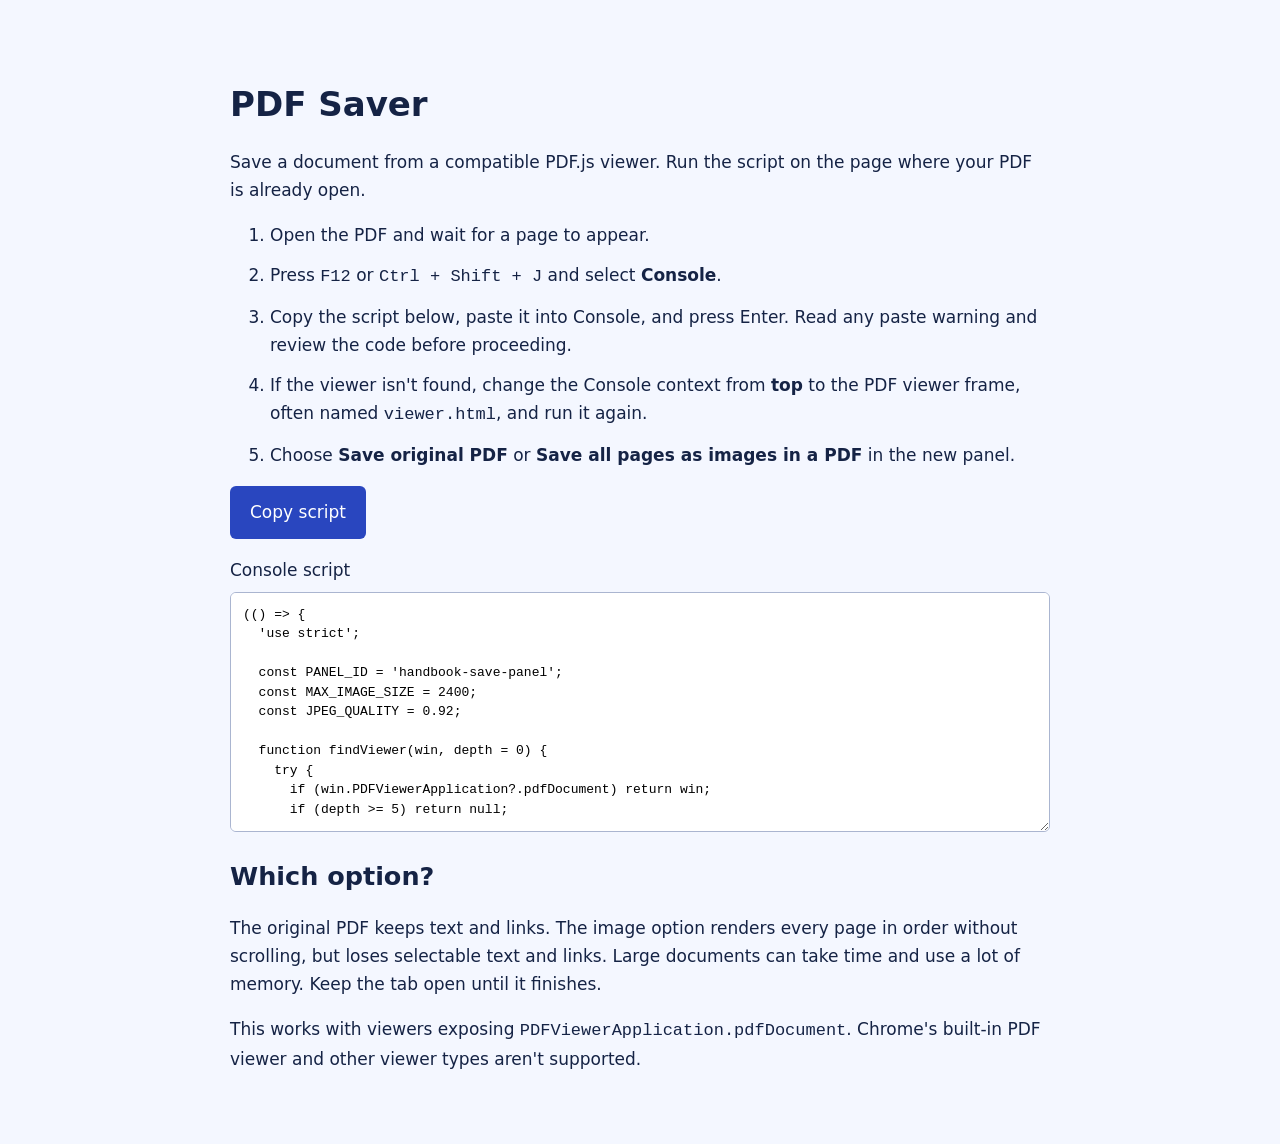
<file: index.html>
<!doctype html>
<html lang="en">
  <head>
    <meta charset="utf-8">
    <meta name="viewport" content="width=device-width, initial-scale=1">
    <title>PDF Saver</title>
    <link rel="stylesheet" href="style.css">
    <script src="page.js" defer></script>
  </head>
  <body>
    <main>
      <h1>PDF Saver</h1>
      <p>Save a document from a compatible PDF.js viewer. Run the script on the page where your PDF is already open.</p>

      <ol>
        <li>Open the PDF and wait for a page to appear.</li>
        <li>Press <kbd>F12</kbd> or <kbd>Ctrl + Shift + J</kbd> and select <strong>Console</strong>.</li>
        <li>Copy the script below, paste it into Console, and press Enter. Read any paste warning and review the code before proceeding.</li>
        <li>If the viewer isn't found, change the Console context from <strong>top</strong> to the PDF viewer frame, often named <code>viewer.html</code>, and run it again.</li>
        <li>Choose <strong>Save original PDF</strong> or <strong>Save all pages as images in a PDF</strong> in the new panel.</li>
      </ol>

      <button id="copy" type="button">Copy script</button>
      <p id="status" role="status"></p>
      <label for="code">Console script</label>
      <textarea id="code" readonly spellcheck="false">(() =&gt; {
  &#x27;use strict&#x27;;

  const PANEL_ID = &#x27;handbook-save-panel&#x27;;
  const MAX_IMAGE_SIZE = 2400;
  const JPEG_QUALITY = 0.92;

  function findViewer(win, depth = 0) {
    try {
      if (win.PDFViewerApplication?.pdfDocument) return win;
      if (depth &gt;= 5) return null;

      for (let index = 0; index &lt; win.frames.length; index++) {
        const viewer = findViewer(win.frames[index], depth + 1);
        if (viewer) return viewer;
      }
    } catch {
      // Cross-origin viewers need to be selected in the Console dropdown.
    }
    return null;
  }

  function fileName(title) {
    return (title || &#x27;Handbook&#x27;)
      .replace(/[\\/:*?&quot;&lt;&gt;|]/g, &#x27;-&#x27;)
      .replace(/\.pdf$/i, &#x27;&#x27;)
      .trim()
      .slice(0, 100) || &#x27;Handbook&#x27;;
  }

  function downloadFile(win, blob, name) {
    const url = win.URL.createObjectURL(blob);
    const link = win.document.createElement(&#x27;a&#x27;);
    link.href = url;
    link.download = name;
    win.document.body.append(link);
    link.click();
    link.remove();
    win.setTimeout(() =&gt; win.URL.revokeObjectURL(url), 60000);
  }

  // Each page uses three objects: page, JPEG image, and drawing commands.
  class ImagePdf {
    constructor(pageCount) {
      this.parts = [];
      this.offsets = [0];
      this.length = 0;
      this.encoder = new TextEncoder();

      this.write(&#x27;%PDF-1.4\n&#x27;);
      this.addObject(1, &#x27;&lt;&lt; /Type /Catalog /Pages 2 0 R &gt;&gt;&#x27;);
      const children = Array.from(
        { length: pageCount },
        (_, index) =&gt; `${3 + index * 3} 0 R`
      ).join(&#x27; &#x27;);
      this.addObject(2, `&lt;&lt; /Type /Pages /Count ${pageCount} /Kids [${children}] &gt;&gt;`);
    }

    write(data) {
      const bytes = typeof data === &#x27;string&#x27; ? this.encoder.encode(data) : data;
      this.parts.push(bytes);
      this.length += bytes.length;
    }

    addObject(id, dictionary, stream) {
      this.offsets[id] = this.length;
      this.write(`${id} 0 obj\n${dictionary}\n`);
      if (stream) {
        this.write(&#x27;stream\n&#x27;);
        this.write(stream);
        this.write(&#x27;\nendstream\n&#x27;);
      }
      this.write(&#x27;endobj\n&#x27;);
    }

    addPage(number, image) {
      const pageId = 3 + (number - 1) * 3;
      const imageId = pageId + 1;
      const contentId = pageId + 2;
      const { width, height, pixelWidth, pixelHeight, bytes } = image;

      this.addObject(pageId, [
        &#x27;&lt;&lt; /Type /Page /Parent 2 0 R&#x27;,
        `/MediaBox [0 0 ${width} ${height}]`,
        `/Resources &lt;&lt; /XObject &lt;&lt; /Im ${imageId} 0 R &gt;&gt; &gt;&gt;`,
        `/Contents ${contentId} 0 R &gt;&gt;`
      ].join(&#x27;\n&#x27;));

      this.addObject(imageId, [
        &#x27;&lt;&lt; /Type /XObject /Subtype /Image&#x27;,
        `/Width ${pixelWidth} /Height ${pixelHeight}`,
        &#x27;/ColorSpace /DeviceRGB /BitsPerComponent 8 /Filter /DCTDecode&#x27;,
        `/Length ${bytes.length} &gt;&gt;`
      ].join(&#x27;\n&#x27;), bytes);

      const commands = this.encoder.encode(
        `q\n${width} 0 0 ${height} 0 0 cm\n/Im Do\nQ\n`
      );
      this.addObject(contentId, `&lt;&lt; /Length ${commands.length} &gt;&gt;`, commands);
    }

    finish() {
      // PDF cross-reference entries point to byte offsets, not string positions.
      const xrefOffset = this.length;
      this.write(`xref\n0 ${this.offsets.length}\n0000000000 65535 f \n`);
      for (const offset of this.offsets.slice(1)) {
        this.write(`${String(offset).padStart(10, &#x27;0&#x27;)} 00000 n \n`);
      }
      this.write(
        `trailer\n&lt;&lt; /Size ${this.offsets.length} /Root 1 0 R &gt;&gt;\n` +
        `startxref\n${xrefOffset}\n%%EOF\n`
      );
      return new Blob(this.parts, { type: &#x27;application/pdf&#x27; });
    }
  }

  function createPanel(dom, pageCount) {
    const panel = dom.createElement(&#x27;section&#x27;);
    panel.id = PANEL_ID;
    panel.style.cssText = `
      position: fixed; top: 55px; right: 20px; z-index: 2147483647;
      width: 310px; max-width: calc(100vw - 64px); padding: 20px;
      background: #fff; color: #14213d; border: 2px solid #2946bf;
      border-radius: 12px; box-shadow: 0 8px 40px #0007;
      font: 14px/1.5 system-ui; text-align: left;
    `;

    const heading = dom.createElement(&#x27;strong&#x27;);
    heading.textContent = `Save PDF · ${pageCount} pages`;
    const status = dom.createElement(&#x27;p&#x27;);
    status.setAttribute(&#x27;role&#x27;, &#x27;status&#x27;);
    status.textContent = &#x27;The original keeps text and links. Page images are a larger copy without selectable text.&#x27;;
    panel.append(heading, status);

    function addButton(label, action) {
      const button = dom.createElement(&#x27;button&#x27;);
      button.type = &#x27;button&#x27;;
      button.textContent = label;
      button.style.cssText = `
        display: block; width: 100%; margin-top: 8px; padding: 9px;
        border: 1px solid #2946bf; border-radius: 6px;
        background: #eff3ff; color: #14213d; cursor: pointer; font: inherit;
      `;
      button.onclick = action;
      panel.append(button);
      return button;
    }

    return { panel, status, addButton };
  }

  const win = findViewer(window);
  if (!win) {
    alert(
      &#x27;No loaded PDF.js document found. Wait for the PDF to load. &#x27; +
      &#x27;If needed, change the Console context from “top” to the PDF viewer frame and run again.&#x27;
    );
    return;
  }

  const dom = win.document;
  const existingPanel = dom.getElementById(PANEL_ID);
  if (existingPanel) {
    existingPanel.scrollIntoView();
    return;
  }

  const pdf = win.PDFViewerApplication.pdfDocument;
  const name = fileName(dom.title);
  const ui = createPanel(dom, pdf.numPages);
  let busy = false;
  let cancelled = false;
  let renderTask = null;

  function checkCancelled() {
    if (cancelled) throw new Error(&#x27;Cancelled&#x27;);
  }

  async function saveOriginal() {
    ui.status.textContent = &#x27;Collecting the complete PDF…&#x27;;
    const bytes = await pdf.getData();
    checkCancelled();
    if (bytes.length &lt; 5 || String.fromCharCode(...bytes.slice(0, 5)) !== &#x27;%PDF-&#x27;) {
      throw new Error(&#x27;The viewer returned invalid PDF data&#x27;);
    }
    downloadFile(win, new Blob([bytes], { type: &#x27;application/pdf&#x27; }), `${name}.pdf`);
    ui.status.textContent = `Download requested: ${pdf.numPages} pages. Check your browser downloads.`;
  }

  async function renderPage(number) {
    const page = await pdf.getPage(number);
    checkCancelled();
    const originalSize = page.getViewport({ scale: 1 });
    const scale = Math.min(2, MAX_IMAGE_SIZE / Math.max(originalSize.width, originalSize.height));
    const viewport = page.getViewport({ scale });
    const canvas = dom.createElement(&#x27;canvas&#x27;);
    canvas.width = Math.ceil(viewport.width);
    canvas.height = Math.ceil(viewport.height);

    try {
      renderTask = page.render({
        canvasContext: canvas.getContext(&#x27;2d&#x27;),
        viewport,
        background: &#x27;rgb(255,255,255)&#x27;
      });
      await renderTask.promise;
      renderTask = null;
      checkCancelled();

      const image = await new Promise(resolve =&gt; {
        canvas.toBlob(resolve, &#x27;image/jpeg&#x27;, JPEG_QUALITY);
      });
      if (!image) throw new Error(&#x27;Image encoding failed&#x27;);

      return {
        width: originalSize.width,
        height: originalSize.height,
        pixelWidth: canvas.width,
        pixelHeight: canvas.height,
        bytes: new Uint8Array(await image.arrayBuffer())
      };
    } finally {
      canvas.width = 0;
      canvas.height = 0;
    }
  }

  async function savePageImages() {
    const output = new ImagePdf(pdf.numPages);
    for (let number = 1; number &lt;= pdf.numPages; number++) {
      checkCancelled();
      ui.status.textContent = `Rendering page ${number} of ${pdf.numPages}… Keep this tab open.`;
      output.addPage(number, await renderPage(number));
      await new Promise(resolve =&gt; win.setTimeout(resolve, 0));
    }
    checkCancelled();
    downloadFile(win, output.finish(), `${name}-page-images.pdf`);
    ui.status.textContent = `Download requested: ${pdf.numPages} page images. Check your browser downloads.`;
  }

  async function run(action) {
    if (busy) return;
    busy = true;
    cancelled = false;
    originalButton.disabled = true;
    imagesButton.disabled = true;

    try {
      await action();
    } catch (error) {
      ui.status.textContent = cancelled
        ? &#x27;Cancelled. No partial PDF saved.&#x27;
        : `Could not save: ${error.message}. Try the other option or select the PDF frame in Console.`;
    } finally {
      busy = false;
      renderTask = null;
      originalButton.disabled = false;
      imagesButton.disabled = false;
    }
  }

  const originalButton = ui.addButton(&#x27;Save original PDF&#x27;, () =&gt; run(saveOriginal));
  const imagesButton = ui.addButton(&#x27;Save all pages as images in a PDF&#x27;, () =&gt; run(savePageImages));
  ui.addButton(&#x27;Cancel / Close&#x27;, () =&gt; {
    if (!busy) {
      ui.panel.remove();
      return;
    }
    cancelled = true;
    renderTask?.cancel();
    ui.status.textContent = &#x27;Cancelling…&#x27;;
  });
  dom.body.append(ui.panel);
})();
</textarea>

      <h2>Which option?</h2>
      <p>The original PDF keeps text and links. The image option renders every page in order without scrolling, but loses selectable text and links. Large documents can take time and use a lot of memory. Keep the tab open until it finishes.</p>
      <p>This works with viewers exposing <code>PDFViewerApplication.pdfDocument</code>. Chrome's built-in PDF viewer and other viewer types aren't supported.</p>
    </main>
  </body>
</html>
</file>
<file: style.css>
body {
  margin: 0;
  background: #f4f7ff;
  color: #152345;
  font: 17px/1.65 system-ui, sans-serif;
}

main {
  max-width: 820px;
  margin: 40px auto;
  padding: 20px;
}

h1, h2 {
  line-height: 1.25;
}

li {
  margin: 12px 0;
}

button {
  padding: 12px 20px;
  border: 0;
  border-radius: 6px;
  background: #2946bf;
  color: white;
  cursor: pointer;
  font: inherit;
}

textarea {
  box-sizing: border-box;
  width: 100%;
  height: 240px;
  margin-top: 8px;
  padding: 12px;
  border: 1px solid #aab5d0;
  border-radius: 6px;
  font: 13px/1.5 monospace;
}

code, kbd {
  overflow-wrap: anywhere;
}

:focus-visible {
  outline: 3px solid #6678cf;
  outline-offset: 3px;
}
</file>
